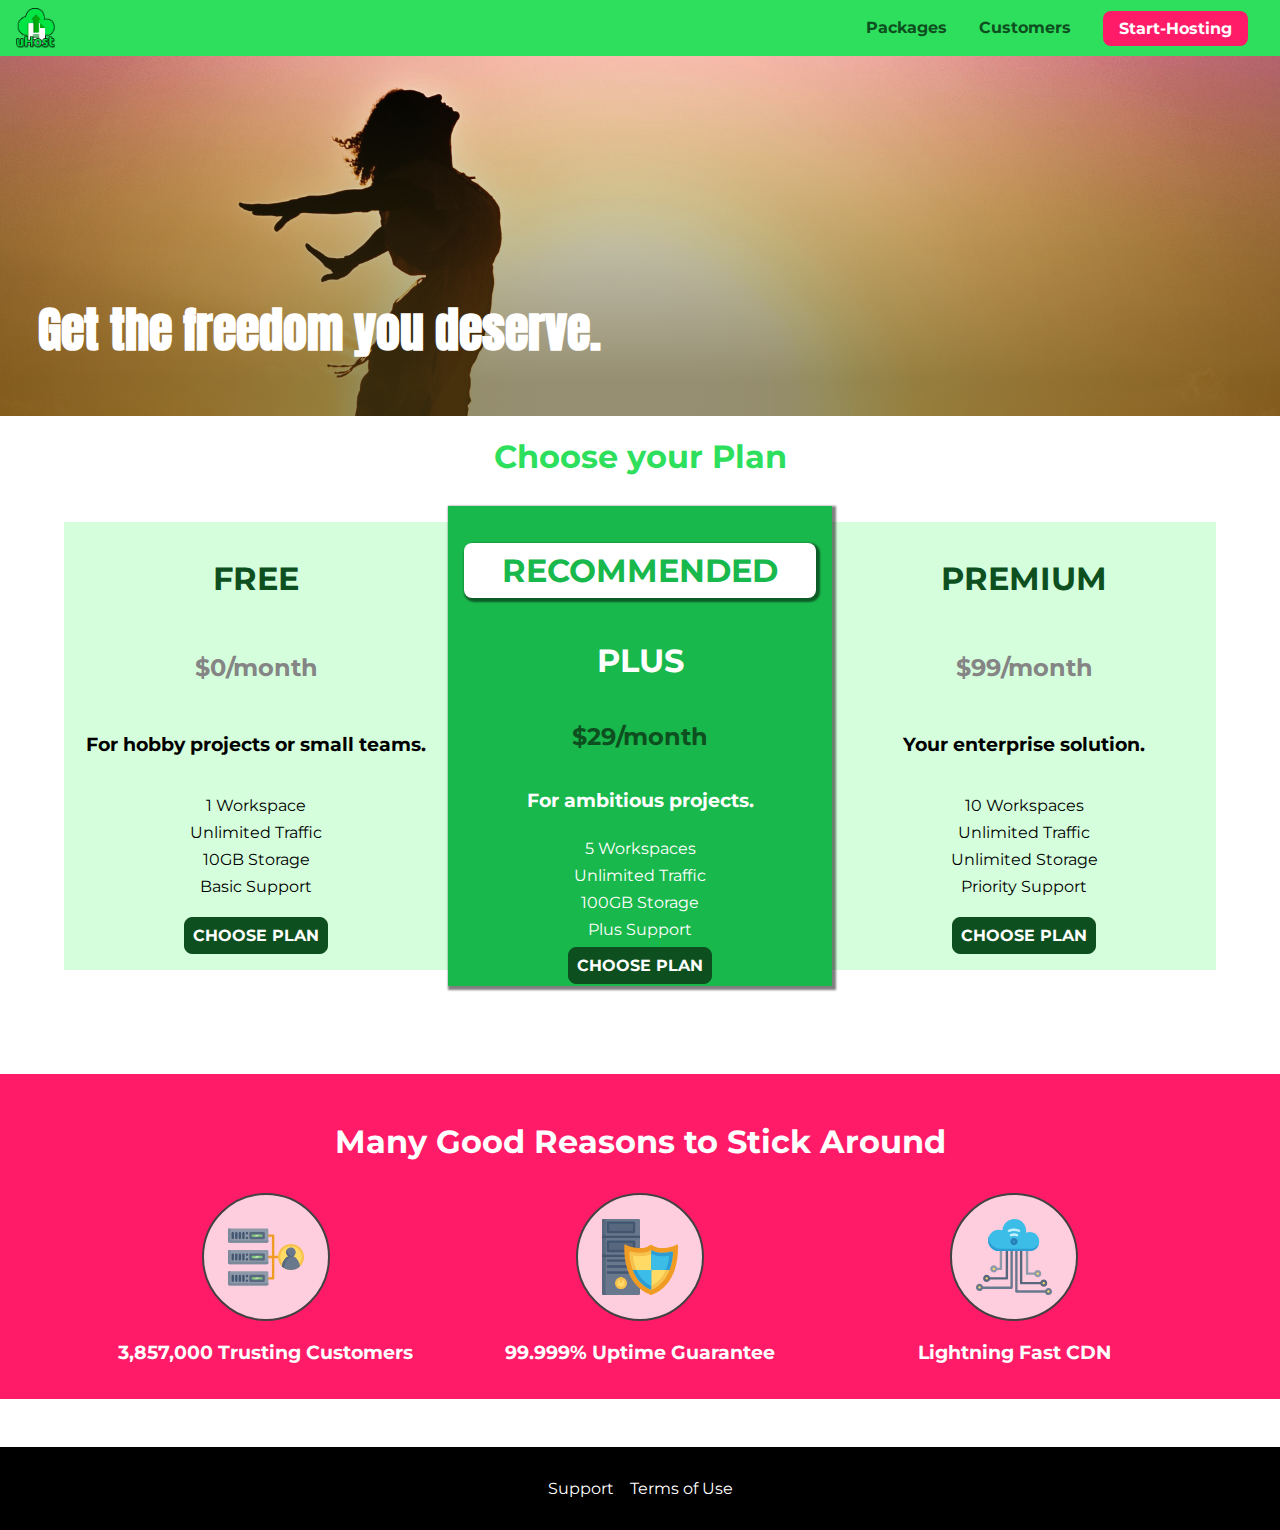
<file: index.html>
<!DOCTYPE html>
<html lang="en">

<head>
    <meta charset="UTF-8">
    <meta http-equiv="X-UA-Compatible" content="ie=edge">
    <meta name="viewport" content="width=device-width, initial-scale=1.0">
    <link rel="shortcut icon" href="favicon.png">
    <link rel="stylesheet" href="shared.css">
    <link rel="stylesheet" href="style.css">
    <title>uHost</title>
</head>

<body>
    <div class="backdrop"></div>
    <div class="modal">
        <h1 class="modal__title">Do you want to continue?</h1>
        <div class="modal__actions">
            <a href="start-hosting/index.html" class="modal__action">Yes!</a>
            <button class="modal__action modal__action--negative" type="button">No!</button>
        </div>
    </div>
    <header class="main-header">
        <div>
            <button class="toggle-button">
                <span class="toggle-button__bar"></span>
                <span class="toggle-button__bar"></span>
                <span class="toggle-button__bar"></span>
            </button>
            <a href="index.html" class="main-header__brand">
                <img src="images/uhost-icon.png" alt="uHost-logo">
            </a>
        </div>
        <nav class="main-nav">
            <ul class="main-nav__items">
                <li class="main-nav__item"><a href="packages/index.html">Packages</a></li>
                <li class="main-nav__item"><a href="customers/index.html">Customers</a></li>
                <li class="main-nav__item main-nav__item--cta"><a href="start-hosting/index.html">Start-Hosting</a></li>
            </ul>
        </nav>
    </header>
    <nav class="mobile-nav">
        <ul class="mobile-nav__items">
            <li class="mobile-nav__item">
                <a href="packages/index.html">Packages</a>
            </li>
            <li class="mobile-nav__item">
                <a href="customers/index.html">Customers</a>
            </li>
            <li class="mobile-nav__item mobile-nav__item--cta">
                <a href="start-hosting/index.html">Start Hosting</a>
            </li>
        </ul>
    </nav>
    <main>
        <section id="product-overview">
            <h1>Get the freedom you deserve.</h1>
        </section>
        <section class="plans">
            <h1 class="section-title">Choose your Plan</h1>
            <div class="plan__list">
                <article class="plan">
                    <h1 class="plan__title">FREE</h1>
                    <h2 class="plan__price">$0/month</h2>
                    <h3>For hobby projects or small teams.</h3>
                    <ul class="plan__features">
                        <li class="plan__feature">1 Workspace</li>
                        <li class="plan__feature">Unlimited Traffic</li>
                        <li class="plan__feature">10GB Storage</li>
                        <li class="plan__feature">Basic Support</li>
                    </ul>
                    <div>
                        <button class="button">CHOOSE PLAN</button>
                    </div>
                </article>
                <article class="plan plan--highlighted">
                    <h1 class="plan__annotation">RECOMMENDED</h1>
                    <h1 class="plan__title">PLUS</h1>
                    <h2 class="plan__price">$29/month</h2>
                    <h3>For ambitious projects.</h3>
                    <ul class="plan__features">
                        <li class="plan__feature">5 Workspaces</li>
                        <li class="plan__feature">Unlimited Traffic</li>
                        <li class="plan__feature">100GB Storage</li>
                        <li class="plan__feature">Plus Support</li>
                    </ul>
                    <div>
                        <button class="button">CHOOSE PLAN</button>
                    </div>
                </article>
                <article class="plan">
                    <h1 class="plan__title">PREMIUM</h1>
                    <h2 class="plan__price">$99/month</h2>
                    <h3>Your enterprise solution.</h3>
                    <ul class="plan__features">
                        <li class="plan__feature">10 Workspaces</li>
                        <li class="plan__feature">Unlimited Traffic</li>
                        <li class="plan__feature">Unlimited Storage</li>
                        <li class="plan__feature">Priority Support</li>
                    </ul>
                    <div>
                        <button class="button">CHOOSE PLAN</button>
                    </div>
                </article>
            </div>
        </section>
        <section id="key-features">
            <h1 class="section-title">Many Good Reasons to Stick Around</h1>
            <ul class="key-feature__list">
                <li class="key-feature">
                    <div class="key-feature__image">
                        <svg viewBox="0 0 512 512">
                            <path style="fill:#F09B24;"
                                d="M344,248h-32V112c0-4.418-3.582-8-8-8h-40c-4.418,0-8,3.582-8,8s3.582,8,8,8h32v128h-32  c-4.418,0-8,3.582-8,8s3.582,8,8,8h32v128h-32c-4.418,0-8,3.582-8,8s3.582,8,8,8h40c4.418,0,8-3.582,8-8V264h32c4.418,0,8-3.582,8-8  S348.418,248,344,248z" />
                            <path style="fill:#8E9AA9;"
                                d="M264,64H8c-4.418,0-8,3.582-8,8v80c0,4.418,3.582,8,8,8h256c4.418,0,8-3.582,8-8V72  C272,67.582,268.418,64,264,64z" />
                            <path style="fill:#7C899B;"
                                d="M24,144c-4.418,0-8-3.582-8-8V64H8c-4.418,0-8,3.582-8,8v80c0,4.418,3.582,8,8,8h256  c4.418,0,8-3.582,8-8v-8H24z" />
                            <rect x="152" y="96" style="fill:#B8E3A8;" width="88" height="32" />
                            <g>
                                <polygon style="fill:#7EC97D;" points="152,96 152,128 166,128 198,96  " />
                                <polygon style="fill:#7EC97D;" points="220,96 188,128 240,128 240,96  " />
                            </g>
                            <path style="fill:#56677E;"
                                d="M240,136h-88c-4.418,0-8-3.582-8-8V96c0-4.418,3.582-8,8-8h88c4.418,0,8,3.582,8,8v32  C248,132.418,244.418,136,240,136z M160,120h72v-16h-72V120z" />
                            <g>
                                <path style="fill:#435670;"
                                    d="M32,136c-4.418,0-8-3.582-8-8V96c0-4.418,3.582-8,8-8s8,3.582,8,8v32C40,132.418,36.418,136,32,136z   " />
                                <path style="fill:#435670;"
                                    d="M56,136c-4.418,0-8-3.582-8-8V96c0-4.418,3.582-8,8-8s8,3.582,8,8v32C64,132.418,60.418,136,56,136z   " />
                                <path style="fill:#435670;"
                                    d="M80,136c-4.418,0-8-3.582-8-8V96c0-4.418,3.582-8,8-8s8,3.582,8,8v32C88,132.418,84.418,136,80,136z   " />
                                <path style="fill:#435670;"
                                    d="M104,136c-4.418,0-8-3.582-8-8V96c0-4.418,3.582-8,8-8s8,3.582,8,8v32   C112,132.418,108.418,136,104,136z" />
                                <path style="fill:#435670;"
                                    d="M128,105c-4.418,0-8-3.582-8-8v-1c0-4.418,3.582-8,8-8s8,3.582,8,8v1   C136,101.418,132.418,105,128,105z" />
                                <path style="fill:#435670;"
                                    d="M128,136c-4.418,0-8-3.582-8-8v-1c0-4.418,3.582-8,8-8s8,3.582,8,8v1   C136,132.418,132.418,136,128,136z" />
                            </g>
                            <path style="fill:#8E9AA9;"
                                d="M264,208H8c-4.418,0-8,3.582-8,8v80c0,4.418,3.582,8,8,8h256c4.418,0,8-3.582,8-8v-80  C272,211.582,268.418,208,264,208z" />
                            <path style="fill:#7C899B;"
                                d="M24,288c-4.418,0-8-3.582-8-8v-72H8c-4.418,0-8,3.582-8,8v80c0,4.418,3.582,8,8,8h256  c4.418,0,8-3.582,8-8v-8H24z" />
                            <rect x="152" y="240" style="fill:#B8E3A8;" width="88" height="32" />
                            <g>
                                <polygon style="fill:#7EC97D;" points="152,240 152,272 166,272 198,240  " />
                                <polygon style="fill:#7EC97D;" points="220,240 188,272 240,272 240,240  " />
                            </g>
                            <path style="fill:#56677E;"
                                d="M240,280h-88c-4.418,0-8-3.582-8-8v-32c0-4.418,3.582-8,8-8h88c4.418,0,8,3.582,8,8v32  C248,276.418,244.418,280,240,280z M160,264h72v-16h-72V264z" />
                            <g>
                                <path style="fill:#435670;"
                                    d="M32,280c-4.418,0-8-3.582-8-8v-32c0-4.418,3.582-8,8-8s8,3.582,8,8v32C40,276.418,36.418,280,32,280   z" />
                                <path style="fill:#435670;"
                                    d="M56,280c-4.418,0-8-3.582-8-8v-32c0-4.418,3.582-8,8-8s8,3.582,8,8v32C64,276.418,60.418,280,56,280   z" />
                                <path style="fill:#435670;"
                                    d="M80,280c-4.418,0-8-3.582-8-8v-32c0-4.418,3.582-8,8-8s8,3.582,8,8v32C88,276.418,84.418,280,80,280   z" />
                                <path style="fill:#435670;"
                                    d="M104,280c-4.418,0-8-3.582-8-8v-32c0-4.418,3.582-8,8-8s8,3.582,8,8v32   C112,276.418,108.418,280,104,280z" />
                                <path style="fill:#435670;"
                                    d="M128,249c-4.418,0-8-3.582-8-8v-1c0-4.418,3.582-8,8-8s8,3.582,8,8v1   C136,245.418,132.418,249,128,249z" />
                                <path style="fill:#435670;"
                                    d="M128,280c-4.418,0-8-3.582-8-8v-1c0-4.418,3.582-8,8-8s8,3.582,8,8v1   C136,276.418,132.418,280,128,280z" />
                            </g>
                            <path style="fill:#8E9AA9;"
                                d="M264,352H8c-4.418,0-8,3.582-8,8v80c0,4.418,3.582,8,8,8h256c4.418,0,8-3.582,8-8v-80  C272,355.582,268.418,352,264,352z" />
                            <path style="fill:#7C899B;"
                                d="M24,432c-4.418,0-8-3.582-8-8v-72H8c-4.418,0-8,3.582-8,8v80c0,4.418,3.582,8,8,8h256  c4.418,0,8-3.582,8-8v-8H24z" />
                            <rect x="152" y="384" style="fill:#B8E3A8;" width="88" height="32" />
                            <g>
                                <polygon style="fill:#7EC97D;" points="152,384 152,416 166,416 198,384  " />
                                <polygon style="fill:#7EC97D;" points="220,384 188,416 240,416 240,384  " />
                            </g>
                            <path style="fill:#56677E;"
                                d="M240,424h-88c-4.418,0-8-3.582-8-8v-32c0-4.418,3.582-8,8-8h88c4.418,0,8,3.582,8,8v32  C248,420.418,244.418,424,240,424z M160,408h72v-16h-72V408z" />
                            <g>
                                <path style="fill:#435670;"
                                    d="M32,424c-4.418,0-8-3.582-8-8v-32c0-4.418,3.582-8,8-8s8,3.582,8,8v32C40,420.418,36.418,424,32,424   z" />
                                <path style="fill:#435670;"
                                    d="M56,424c-4.418,0-8-3.582-8-8v-32c0-4.418,3.582-8,8-8s8,3.582,8,8v32C64,420.418,60.418,424,56,424   z" />
                                <path style="fill:#435670;"
                                    d="M80,424c-4.418,0-8-3.582-8-8v-32c0-4.418,3.582-8,8-8s8,3.582,8,8v32C88,420.418,84.418,424,80,424   z" />
                                <path style="fill:#435670;"
                                    d="M104,424c-4.418,0-8-3.582-8-8v-32c0-4.418,3.582-8,8-8s8,3.582,8,8v32   C112,420.418,108.418,424,104,424z" />
                                <path style="fill:#435670;"
                                    d="M128,393c-4.418,0-8-3.582-8-8v-1c0-4.418,3.582-8,8-8s8,3.582,8,8v1   C136,389.418,132.418,393,128,393z" />
                                <path style="fill:#435670;"
                                    d="M128,424c-4.418,0-8-3.582-8-8v-1c0-4.418,3.582-8,8-8s8,3.582,8,8v1   C136,420.418,132.418,424,128,424z" />
                            </g>
                            <path style="fill:#F7C14D;"
                                d="M424,168c-48.523,0-88,39.477-88,88s39.477,88,88,88s88-39.477,88-88S472.523,168,424,168z" />
                            <path style="fill:#FFDB66;"
                                d="M424,184c-39.701,0-72,32.299-72,72s32.299,72,72,72s72-32.299,72-72S463.701,184,424,184z" />
                            <path style="fill:#69788D;"
                                d="M484.893,314.16C476.393,274.588,451.922,248,424,248s-52.393,26.588-60.893,66.16  c-0.605,2.82,0.354,5.749,2.511,7.664C381.731,336.124,402.465,344,424,344s42.269-7.876,58.381-22.176  C484.539,319.909,485.498,316.98,484.893,314.16z" />
                            <path style="fill:#56677E;"
                                d="M434.053,249.171C430.768,248.403,427.411,248,424,248c-27.922,0-52.393,26.588-60.893,66.16  c-0.605,2.82,0.354,5.749,2.511,7.664c3.383,3.002,6.979,5.703,10.734,8.125C384.904,286.243,407.373,255.378,434.053,249.171z" />
                            <path style="fill:#69788D;"
                                d="M424,192c-17.645,0-32,14.355-32,32s14.355,32,32,32s32-14.355,32-32S441.645,192,424,192z" />
                            <path style="fill:#56677E;"
                                d="M432,248c-17.645,0-32-14.355-32-32c0-6.783,2.128-13.076,5.742-18.258  C397.444,203.53,392,213.138,392,224c0,17.645,14.355,32,32,32c10.862,0,20.471-5.444,26.258-13.742  C445.076,245.872,438.783,248,432,248z" />

                        </svg>
                    </div>
                    <p class="key-feature__description">3,857,000 Trusting Customers</p>
                </li>
                <li class="key-feature">
                    <div class="key-feature__image">
                        <svg viewBox="0 0 512 512">
                            <path style="fill:#69788D;"
                                d="M248,0H8C3.582,0,0,3.582,0,8v496c0,4.418,3.582,8,8,8h240c4.418,0,8-3.582,8-8V8  C256,3.582,252.418,0,248,0z" />
                            <path style="fill:#56677E;"
                                d="M24,504V8c0-4.418,3.582-8,8-8H8C3.582,0,0,3.582,0,8v496c0,4.418,3.582,8,8,8h24  C27.582,512,24,508.418,24,504z" />
                            <g>
                                <rect x="0" y="112" style="fill:#435670;" width="256" height="16" />
                                <rect x="0" y="240" style="fill:#435670;" width="256" height="16" />
                            </g>
                            <path style="fill:#F7C14D;"
                                d="M128,392c-22.056,0-40,17.944-40,40s17.944,40,40,40s40-17.944,40-40S150.056,392,128,392z" />
                            <path style="fill:#FFDB66;"
                                d="M128,408c-13.233,0-24,10.767-24,24s10.767,24,24,24s24-10.767,24-24S141.233,408,128,408z" />
                            <path style="fill:#F7C14D;"
                                d="M128,392c-2.739,0-5.414,0.278-8,0.805V424c0,4.418,3.582,8,8,8c4.418,0,8-3.582,8-8v-31.195  C133.414,392.278,130.739,392,128,392z" />
                            <g>
                                <path style="fill:#435670;"
                                    d="M216,288H40c-4.418,0-8-3.582-8-8s3.582-8,8-8h176c4.418,0,8,3.582,8,8S220.418,288,216,288z" />
                                <path style="fill:#435670;"
                                    d="M216,328H40c-4.418,0-8-3.582-8-8s3.582-8,8-8h176c4.418,0,8,3.582,8,8S220.418,328,216,328z" />
                                <path style="fill:#435670;"
                                    d="M216,368H40c-4.418,0-8-3.582-8-8s3.582-8,8-8h176c4.418,0,8,3.582,8,8S220.418,368,216,368z" />
                                <path style="fill:#435670;"
                                    d="M216,16H40c-4.418,0-8,3.582-8,8v64c0,4.418,3.582,8,8,8h176c4.418,0,8-3.582,8-8V24   C224,19.582,220.418,16,216,16z" />
                            </g>
                            <rect x="48" y="32" style="fill:#56677E;" width="160" height="48" />
                            <path style="fill:#435670;"
                                d="M216,144H40c-4.418,0-8,3.582-8,8v64c0,4.418,3.582,8,8,8h176c4.418,0,8-3.582,8-8v-64  C224,147.582,220.418,144,216,144z" />
                            <rect x="48" y="160" style="fill:#56677E;" width="160" height="48" />
                            <path style="fill:#F09B24;"
                                d="M511.747,180.237c-0.194-6.537-8.107-10.107-13.135-5.894c-5.6,4.693-42.904,21.282-98.514,21.282  c-33.45,0-64.625-20.999-64.929-21.206c-2.9-1.991-6.764-1.85-9.512,0.346c-2.677,2.135-27.201,20.86-63.793,20.86  c-55.607,0-92.914-16.589-98.515-21.282c-5.028-4.211-12.941-0.645-13.135,5.894c-1.634,54.834,4.655,105.941,18.693,151.903  c12.096,39.604,29.759,74.047,52.497,102.373c27.538,34.304,62.743,59.882,104.66,76.045c3.069,1.918,6.757,1.921,9.83,0  c41.917-16.163,77.122-41.741,104.66-76.045c22.738-28.326,40.401-62.77,52.497-102.373  C507.092,286.179,513.381,235.071,511.747,180.237z" />
                            <path style="fill:#F7C14D;"
                                d="M476.21,221.226c-1.953-1.631-4.568-2.235-7.036-1.628c-21.686,5.327-44.926,8.028-69.075,8.028  c-25.926,0-49.633-8.975-64.955-16.504c-2.307-1.134-5.016-1.091-7.284,0.116c-14.059,7.477-36.919,16.388-65.994,16.388  c-24.153,0-47.394-2.701-69.075-8.028c-5.155-1.268-10.221,2.966-9.894,8.261c2.077,33.693,7.668,65.635,16.616,94.935  c22.774,74.565,66.139,126.334,128.888,153.868c2.032,0.891,4.397,0.891,6.43,0c61.777-27.107,104.716-78.876,127.62-153.868  c8.948-29.3,14.539-61.241,16.616-94.935C479.224,225.319,478.163,222.856,476.21,221.226z" />
                            <path style="fill:#FFDB66;"
                                d="M331.609,451.727c-52.604-25.289-89.304-70.987-109.144-135.944  c-6.532-21.39-11.162-44.336-13.82-68.447c17.133,2.852,34.952,4.291,53.22,4.291c29.394,0,53.376-7.793,69.978-15.561  c17.44,7.736,41.656,15.561,68.256,15.561c18.267,0,36.085-1.439,53.219-4.291c-2.659,24.112-7.288,47.06-13.82,68.448  C419.545,381.108,383.27,426.805,331.609,451.727z" />
                            <g>
                                <path style="fill:#2C9DD4;"
                                    d="M479.066,227.858c0.157-2.539-0.903-5.002-2.856-6.633s-4.568-2.235-7.036-1.628   c-21.686,5.327-44.926,8.028-69.075,8.028c-25.926,0-49.633-8.975-64.955-16.504c-1.057-0.52-2.2-0.78-3.345-0.806l-0.072,133.351   h123.601c2.556-6.746,4.933-13.702,7.123-20.874C471.398,293.493,476.989,261.552,479.066,227.858z" />
                                <path style="fill:#2C9DD4;"
                                    d="M206.658,343.667c24.153,63.42,65.028,108.108,121.743,132.995c1.031,0.452,2.147,0.673,3.263,0.666   l0.063-133.661H206.658z" />
                            </g>
                            <g>
                                <path style="fill:#3CBDE8;"
                                    d="M439.497,315.783c6.532-21.389,11.161-44.336,13.82-68.448c-17.134,2.852-34.952,4.291-53.219,4.291   c-26.6,0-50.815-7.824-68.256-15.561l-0.116,107.601h97.758C433.179,334.807,436.524,325.518,439.497,315.783z" />
                                <path style="fill:#3CBDE8;"
                                    d="M232.523,343.667c21.144,50.298,54.363,86.56,99.087,108.06l0.117-108.06H232.523z" />
                            </g>
                        </svg>
                    </div>
                    <p class="key-feature__description">99.999% Uptime Guarantee</p>
                </li>
                <li class="key-feature">
                    <div class="key-feature__image">
                        <svg viewBox="0 0 512 512">
                            <path style="fill:#8E9AA9;"
                                d="M168,200c-4.418,0-8,3.582-8,8v120h-17.376c-3.302-9.311-12.194-16-22.624-16  c-13.234,0-24,10.767-24,24s10.766,24,24,24c10.429,0,19.321-6.689,22.624-16H168c4.418,0,8-3.582,8-8V208  C176,203.582,172.418,200,168,200z" />
                            <path style="fill:#FFDB66;"
                                d="M120,328c-4.411,0-8,3.589-8,8s3.589,8,8,8s8-3.589,8-8S124.411,328,120,328z" />
                            <path style="fill:#56677E;"
                                d="M208,200c-4.418,0-8,3.582-8,8v184H94.624C91.322,382.689,82.43,376,72,376  c-13.234,0-24,10.767-24,24s10.766,24,24,24c10.429,0,19.321-6.689,22.624-16H208c4.418,0,8-3.582,8-8V208  C216,203.582,212.418,200,208,200z" />
                            <path style="fill:#FFDB66;"
                                d="M72,392c-4.411,0-8,3.589-8,8s3.589,8,8,8s8-3.589,8-8S76.411,392,72,392z" />
                            <path style="fill:#69788D;"
                                d="M240,208c-4.418,0-8,3.582-8,8v239H47.24c-2.671-10.34-12.078-18-23.24-18c-13.234,0-24,10.767-24,24  s10.766,24,24,24c9.666,0,18.009-5.747,21.809-14H240c4.418,0,8-3.582,8-8V216C248,211.582,244.418,208,240,208z" />
                            <path style="fill:#FFDB66;"
                                d="M24,453c-4.411,0-8,3.589-8,8s3.589,8,8,8s8-3.589,8-8S28.411,453,24,453z" />
                            <path style="fill:#69788D;"
                                d="M488,464c-10.429,0-19.321,6.689-22.624,16H280V208c0-4.418-3.582-8-8-8s-8,3.582-8,8v280  c0,4.418,3.582,8,8,8h193.376c3.302,9.311,12.194,16,22.624,16c13.234,0,24-10.767,24-24S501.234,464,488,464z" />
                            <path style="fill:#FFDB66;"
                                d="M488,480c-4.411,0-8,3.589-8,8s3.589,8,8,8s8-3.589,8-8S492.411,480,488,480z" />
                            <path style="fill:#56677E;"
                                d="M456,408c-10.429,0-19.321,6.689-22.624,16H312V208c0-4.418-3.582-8-8-8s-8,3.582-8,8v224  c0,4.418,3.582,8,8,8h129.376c3.302,9.311,12.194,16,22.624,16c13.234,0,24-10.767,24-24S469.234,408,456,408z" />
                            <path style="fill:#FFDB66;"
                                d="M456,424c-4.411,0-8,3.589-8,8s3.589,8,8,8s8-3.589,8-8S460.411,424,456,424z" />
                            <path style="fill:#8E9AA9;"
                                d="M416,344c-10.429,0-19.321,6.689-22.624,16H352V208c0-4.418-3.582-8-8-8s-8,3.582-8,8v160  c0,4.418,3.582,8,8,8h49.376c3.302,9.311,12.194,16,22.624,16c13.234,0,24-10.767,24-24S429.234,344,416,344z" />
                            <path style="fill:#FFDB66;"
                                d="M416,360c-4.411,0-8,3.589-8,8s3.589,8,8,8s8-3.589,8-8S420.411,360,416,360z" />
                            <path style="fill:#3CBDE8;"
                                d="M362,88c-8.741,0-17.231,1.751-25.06,5.085C337.646,88.797,338,84.43,338,80  c0-44.112-35.888-80-80-80c-42.823,0-77.895,33.816-79.909,76.149C170.393,73.415,162.244,72,154,72c-39.701,0-72,32.299-72,72  s32.299,72,72,72h208c35.29,0,64-28.71,64-64S397.29,88,362,88z" />
                            <path style="fill:#2C9DD4;"
                                d="M368,200H160c-39.701,0-72-32.299-72-72c0-5.863,0.721-11.559,2.05-17.019  C84.918,120.88,82,132.102,82,144c0,39.701,32.299,72,72,72h208c30.389,0,55.88-21.296,62.379-49.743  C413.565,186.327,392.352,200,368,200z" />
                            <path style="fill:#2A7DB5;"
                                d="M256,128c-13.234,0-24,10.767-24,24s10.766,24,24,24c13.233,0,24-10.767,24-24S269.233,128,256,128z" />
                            <path style="fill:#2C9DD4;"
                                d="M256,144c-4.411,0-8,3.589-8,8s3.589,8,8,8c4.411,0,8-3.589,8-8S260.411,144,256,144z" />
                            <g>
                                <path style="fill:#C5F1FA;"
                                    d="M221.755,87.695c-2.994,0-5.864-1.688-7.233-4.572c-1.894-3.991-0.194-8.763,3.798-10.657   C230.157,66.849,242.834,64,256,64c13.166,0,25.844,2.849,37.68,8.466c3.992,1.895,5.692,6.666,3.798,10.657   s-6.666,5.692-10.657,3.798C277.144,82.328,266.774,80,256,80c-10.774,0-21.144,2.328-30.821,6.921   C224.072,87.446,222.904,87.695,221.755,87.695z" />
                                <path style="fill:#C5F1FA;"
                                    d="M276.545,116.618c-1.148,0-2.316-0.249-3.424-0.774C267.745,113.293,261.985,112,256,112   c-5.985,0-11.745,1.293-17.121,3.844c-3.991,1.895-8.763,0.192-10.657-3.798c-1.894-3.992-0.193-8.764,3.798-10.657   C239.557,97.813,247.625,96,256,96c8.376,0,16.444,1.813,23.98,5.389c3.991,1.894,5.692,6.665,3.798,10.657   C282.41,114.93,279.539,116.618,276.545,116.618z" />
                            </g>

                        </svg>
                    </div>
                    <p class="key-feature__description">Lightning Fast CDN</p>
                </li>
            </ul>
        </section>
    </main>
    <footer class="main-footer">
        <nav>
            <ul class="main-footer__links">
                <li class="main-footer__link">
                    <a href="#">Support</a>
                </li>
                <li class="main-footer__link">
                    <a href="#">Terms of Use</a>
                </li>
            </ul>
        </nav>
    </footer>
    <script src="shared.js"></script>
</body>

</html>
</file>
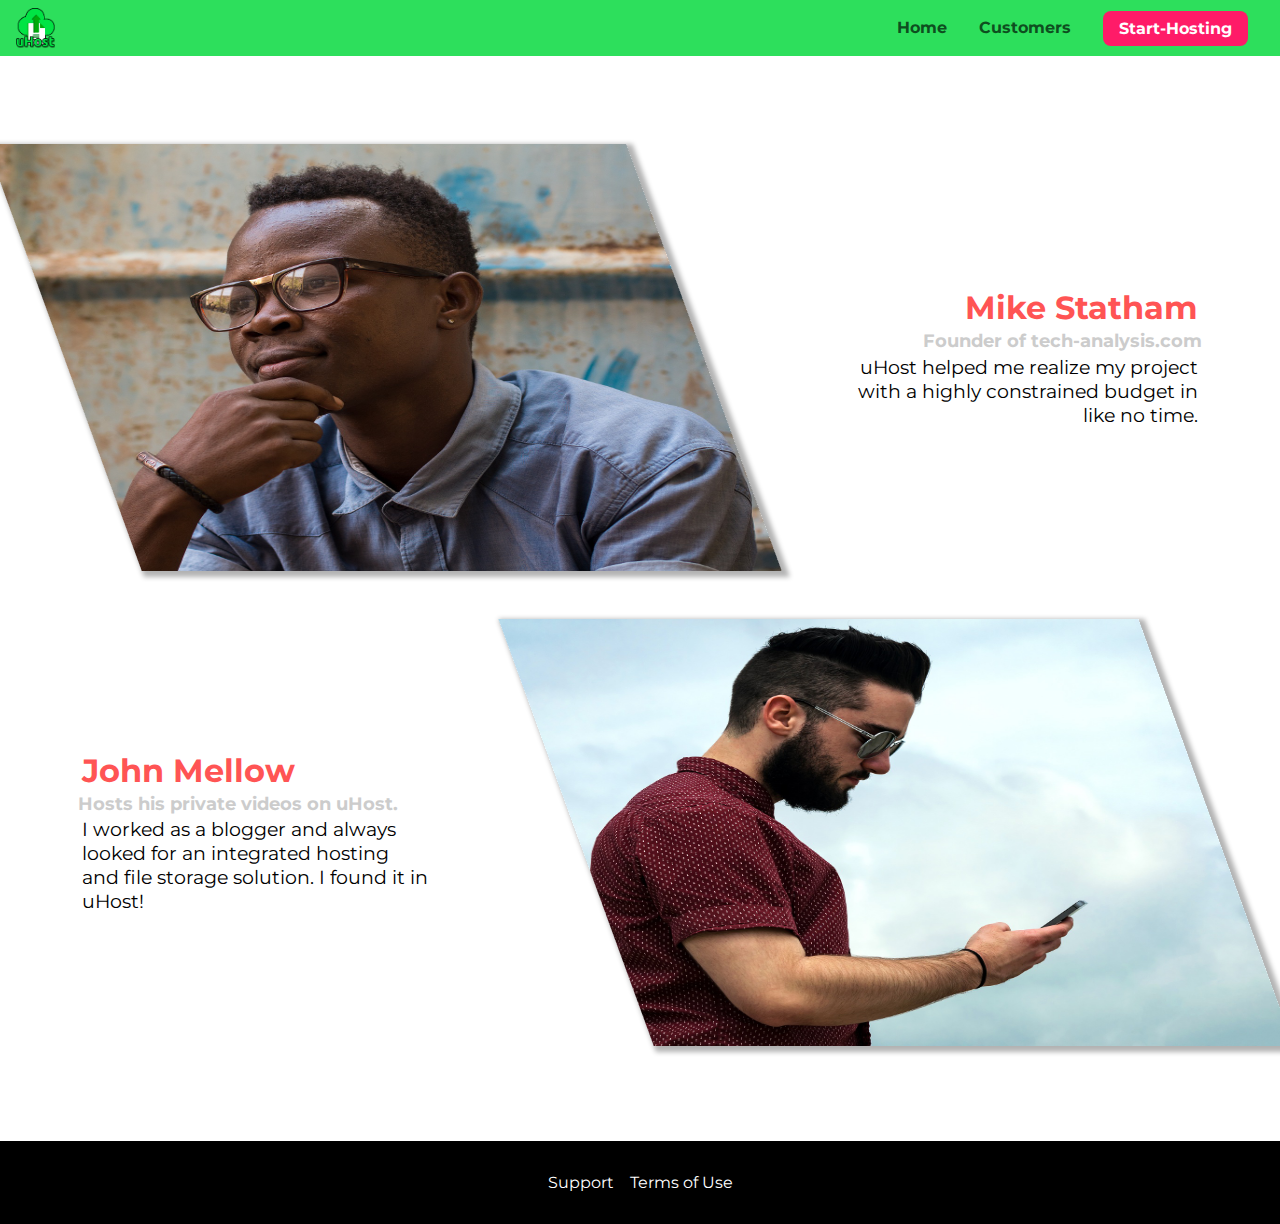
<file: customers/index.html>
<!DOCTYPE html>
<html lang="en">

<head>
    <meta charset="UTF-8">
    <meta name="viewport" content="width=device-width, initial-scale=1.0">
    <meta http-equiv="X-UA-Compatible" content="ie=edge">
    <title>uHost Customers</title>
    <link rel="shortcut icon" href="../favicon.png">
    <link rel="stylesheet" href="../shared.css">
    <link rel="stylesheet" href="customers.css">
</head>

<body>
    <div class="backdrop"></div>
    <header class="main-header">
        <div>
            <button class="toggle-button">
                <span class="toggle-button__bar"></span>
                <span class="toggle-button__bar"></span>
                <span class="toggle-button__bar"></span>
            </button>
            <a href="../index.html" class="main-header__brand">
                <img src="../images/uhost-icon.png" alt="uHost-logo" />
            </a>
        </div>
        <nav class="main-nav">
            <ul class="main-nav__items">
                <li class="main-nav__item"><a href="../index.html">Home</a></li>
                <li class="main-nav__item"><a href="index.html">Customers</a></li>
                <li class="main-nav__item main-nav__item--cta"><a href="../start-hosting/index.html">Start-Hosting</a>
                </li>
            </ul>
        </nav>
    </header>
    <nav class="mobile-nav">
        <ul class="mobile-nav__items">
            <li class="mobile-nav__item">
                <a href="../packages/index.html">Packages</a>
            </li>
            <li class="mobile-nav__item">
                <a href="index.html">Customers</a>
            </li>
            <li class="mobile-nav__item mobile-nav__item--cta">
                <a href="../start-hosting/index.html">Start Hosting</a>
            </li>
        </ul>
    </nav>
    <main>
        <div>
            <div class="testimonial" id="customer-1">
                <div class="testimonial__image-container">
                    <img src="../images/customer-1.jpg" alt="Mike Statham - Customer" class="testimonial__image">
                </div>
                <div class="testimonial__info">
                    <h1 class="testimonial__name">Mike Statham</h1>
                    <h2 class="testimonial__subtitle">Founder of
                        <a href="tech-analysis.com">tech-analysis.com</a>
                    </h2>
                    <p class="testimonial__text">uHost helped me realize my project with a highly constrained budget in
                        like no time.</p>
                </div>
            </div>
            <div class="testimonial" id="customer-2">

                <div class="testimonial__info">
                    <h1 class="testimonial__name">John Mellow</h1>
                    <h2 class="testimonial__subtitle">Hosts his private videos on uHost.
                    </h2>
                    <p class="testimonial__text">I worked as a blogger and always looked for an integrated hosting and
                        file storage solution. I found
                        it in uHost!
                    </p>
                </div>
                <div class="testimonial__image-container">
                    <img src="../images/customer-2.jpg" alt="John Mellow - Customer" class="testimonial__image">
                </div>
            </div>
        </div>
    </main>
    <footer class="main-footer">
        <nav>
            <ul class="main-footer__links">
                <li class="main-footer__link">
                    <a href="#">Support</a>
                </li>
                <li class="main-footer__link">
                    <a href="#">Terms of Use</a>
                </li>
            </ul>
        </nav>
    </footer>
    <script src="../shared.js"></script>
</body>

</html>
</file>
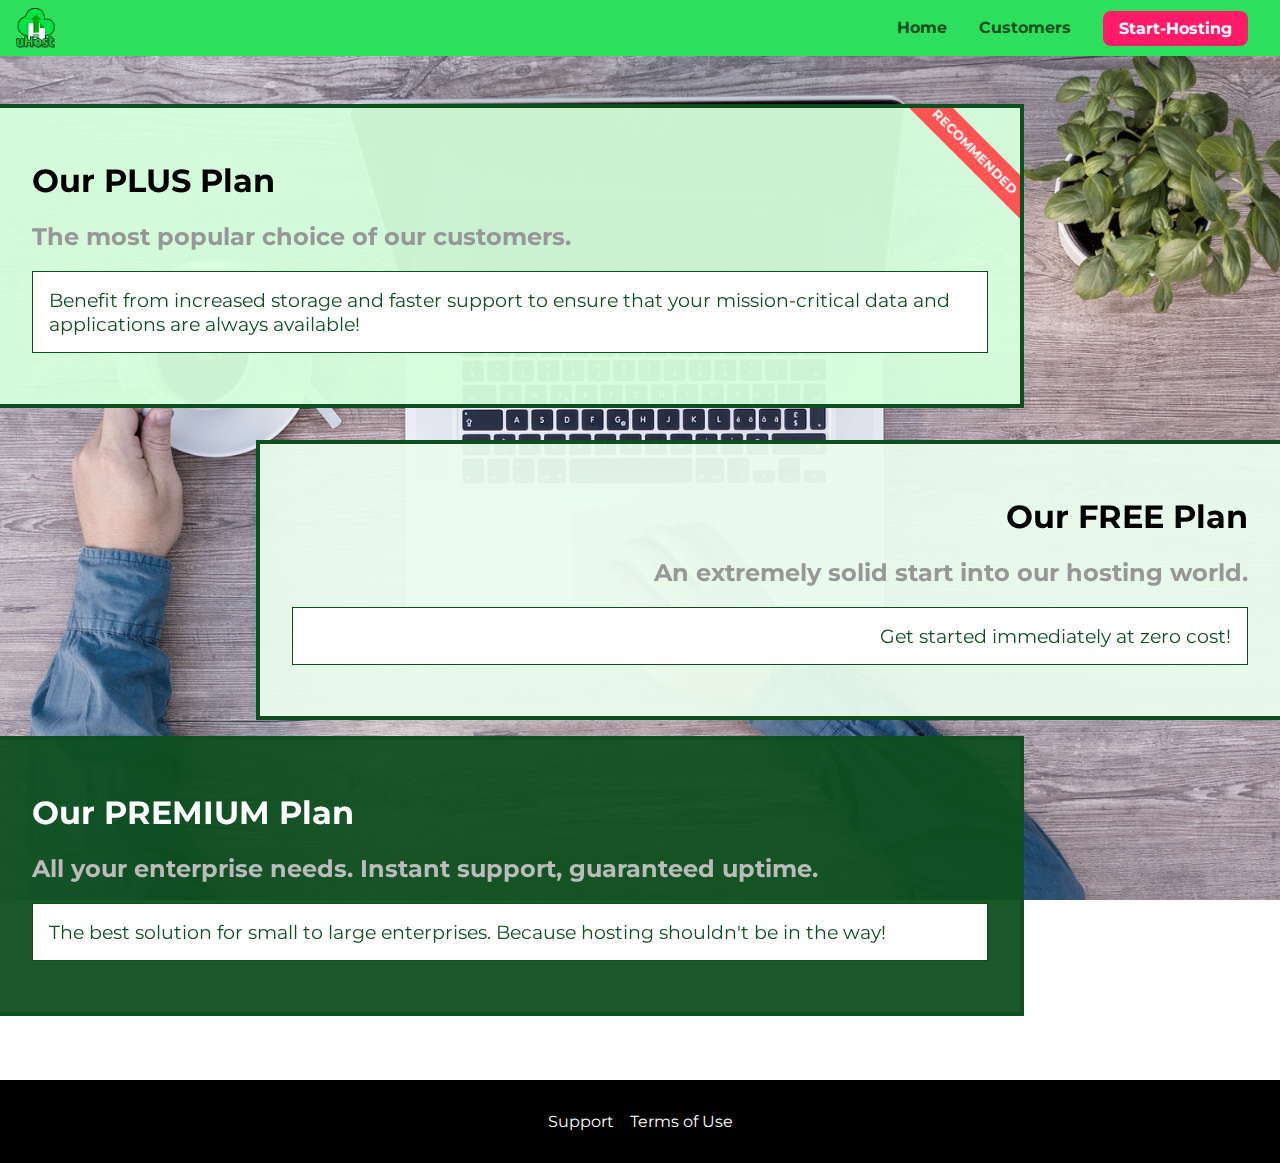
<file: packages/index.html>
<!DOCTYPE html>
<html lang="en">

<head>
    <meta charset="UTF-8">
    <meta http-equiv="X-UA-Compatible" content="ie=edge">
    <meta name="viewport" content="width=device-width, initial-scale=1.0">
    <link rel="shortcut icon" href="../favicon.png">
    <link href="https://fonts.googleapis.com/css2?family=Montserrat:wght@400;700&display=swap" rel="stylesheet">
    <link rel="stylesheet" href="../shared.css">
    <link rel="stylesheet" href="packages.css">
    <title>uHost</title>
</head>

<body>
    <div class="backdrop"></div>
    <div class="background"></div>
    <header class="main-header">
        <div>
            <button class="toggle-button">
                <span class="toggle-button__bar"></span>
                <span class="toggle-button__bar"></span>
                <span class="toggle-button__bar"></span>
            </button>
            <a href="../index.html" class="main-header__brand">
                <img src="../images/uhost-icon.png" alt="uHost-logo" />
            </a>
        </div>
        <nav class="main-nav">
            <ul class="main-nav__items">
                <li class="main-nav__item"><a href="../index.html">Home</a></li>
                <li class="main-nav__item"><a href="../customers/index.html">Customers</a></li>
                <li class="main-nav__item main-nav__item--cta"><a href="../start-hosting/index.html">Start-Hosting</a>
                </li>
            </ul>
        </nav>
    </header>
    <nav class="mobile-nav">
        <ul class="mobile-nav__items">
            <li class="mobile-nav__item">
                <a href="packages/index.html">Packages</a>
            </li>
            <li class="mobile-nav__item">
                <a href="../customers/index.html">Customers</a>
            </li>
            <li class="mobile-nav__item mobile-nav__item--cta">
                <a href="../start-hosting/index.html">Start Hosting</a>
            </li>
        </ul>
    </nav>
    <main>
        <section class="package" id="plus">
            <a href="#">
                <h1 class="package__title">Our PLUS Plan</h1>
                <h2 class="package__badge">RECOMMENDED</h2>
                <h2 class="package__subtitle">The most popular choice of our customers.</h2>
                <p class="package__info">Benefit from increased storage and faster support to ensure that your
                    mission-critical data and
                    applications
                    are always available!</p>
            </a>
        </section>
        <section class="package" id="free">
            <a href="#">
                <h1 class="package__title">Our FREE Plan</h1>
                <h2 class="package__subtitle">An extremely solid start into our hosting world.</h2>
                <p class="package__info">Get started immediately at zero cost!</p>
            </a>
        </section>
        <div class="clearFix"></div>
        <section class="package" id="premium">
            <a href="#">
                <h1 class="package__title">Our PREMIUM Plan</h1>
                <h2 class="package__subtitle">All your enterprise needs. Instant support, guaranteed uptime. </h2>
                <p class="package__info">The best solution for small to large enterprises. Because hosting shouldn't be
                    in the way!</p>
            </a>
        </section>
    </main>
    <footer class="main-footer">
        <nav>
            <ul class="main-footer__links">
                <li class="main-footer__link">
                    <a href="#">Support</a>
                </li>
                <li class="main-footer__link">
                    <a href="#">Terms of Use</a>
                </li>
            </ul>
        </nav>
    </footer>
    <script src="../shared.js"></script>
</body>

</html>
</file>
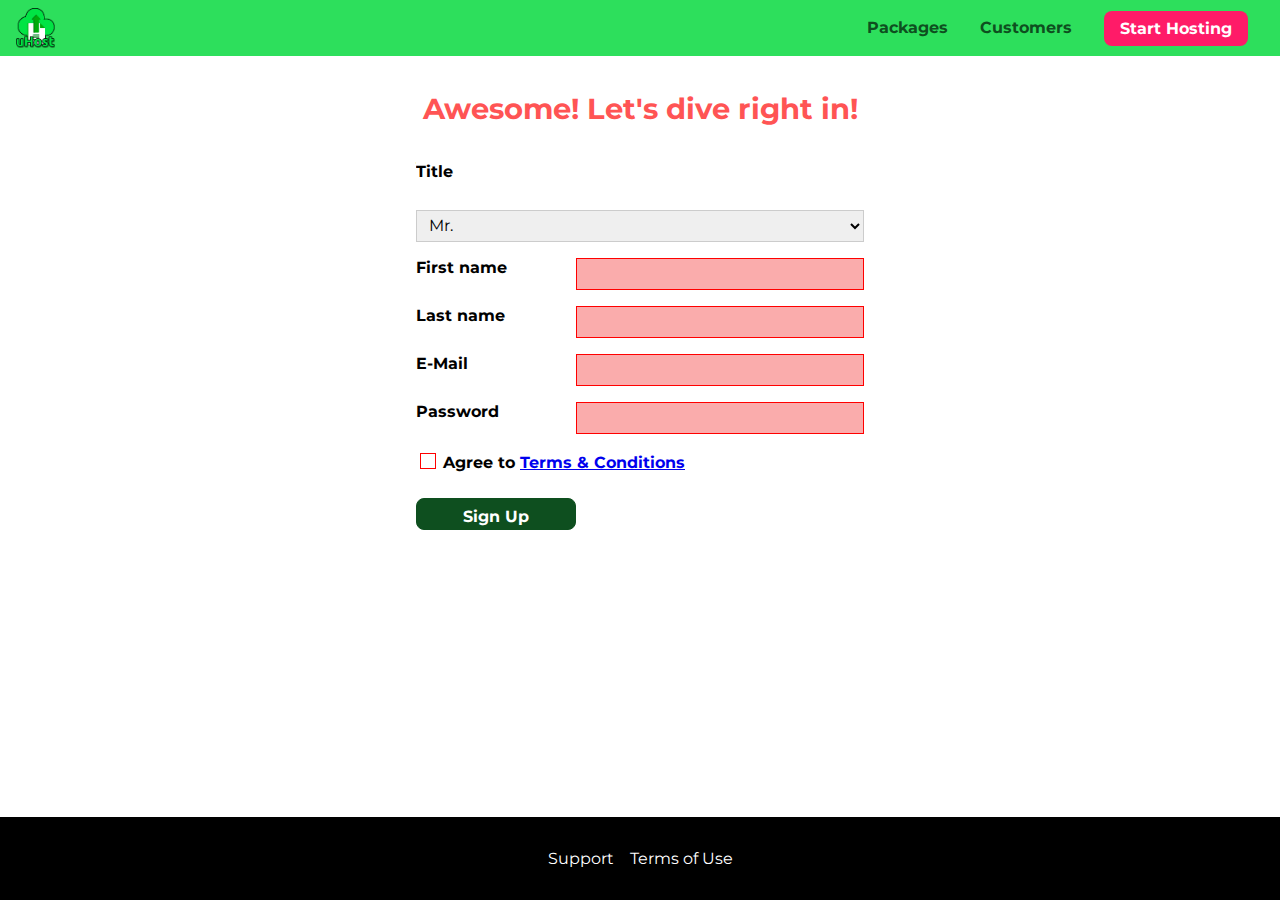
<file: start-hosting/index.html>
<!DOCTYPE html>
<html lang="en">

<head>
    <meta charset="UTF-8">
    <meta name="viewport" content="width=device-width, initial-scale=1.0">
    <meta http-equiv="X-UA-Compatible" content="ie=edge">
    <title>uHost Signup</title>
    <link rel="shortcut icon" href="../favicon.png">
    <link rel="stylesheet" href="../shared.css">
    <link rel="stylesheet" href="start-hosting.css">
</head>

<body>
    <div class="backdrop"></div>
    <header class="main-header">
        <div>
            <button class="toggle-button">
                <span class="toggle-button__bar"></span>
                <span class="toggle-button__bar"></span>
                <span class="toggle-button__bar"></span>
            </button>
            <a href="../index.html" class="main-header__brand">
                <img src="../images/uhost-icon.png" alt="uHost - Your favorite hosting company">
            </a>
        </div>
        <nav class="main-nav">
            <ul class="main-nav__items">
                <li class="main-nav__item">
                    <a href="../packages/index.html">Packages</a>
                </li>
                <li class="main-nav__item">
                    <a href="../customers/index.html">Customers</a>
                </li>
                <li class="main-nav__item main-nav__item--cta">
                    <a href="index.html">Start Hosting</a>
                </li>
            </ul>
        </nav>
    </header>
    <nav class="mobile-nav">
        <ul class="mobile-nav__items">
            <li class="mobile-nav__item">
                <a href="../packages/index.html">Packages</a>
            </li>
            <li class="mobile-nav__item">
                <a href="../customers/index.html">Customers</a>
            </li>
            <li class="mobile-nav__item mobile-nav__item--cta">
                <a href="index.html">Start Hosting</a>
            </li>
        </ul>
    </nav>
    <main class="signup-page">
        <h1 class="signup-title">Awesome! Let's dive right in!</h1>
        <form action="index.html" class="signup-form">
            <label for="title">Title</label>
            <select id="title">
                <option value="mr">Mr.</option>
                <option value="ms">Ms.</option>
            </select>
            <label for="first-name">First name</label>
            <input type="text" id="first-name" required>
            <label for="last-name">Last name</label>
            <input type="text" id="last-name" required>
            <label for="email">E-Mail</label>
            <input type="email" id="email" required>
            <label for="password">Password</label>
            <input type="password" id="password" required>
            <div class="signup-form__checkbox">
                <input type="checkbox" id="agree-terms" required>
                <label for="agree-terms">Agree to
                    <a href="#">Terms &amp; Conditions</a>
                </label>
            </div>
            <button type="submit" class="button">Sign Up</button>
        </form>
    </main>
    <footer class="main-footer">
        <nav>
            <ul class="main-footer__links">
                <li class="main-footer__link">
                    <a href="#">Support</a>
                </li>
                <li class="main-footer__link">
                    <a href="#">Terms of Use</a>
                </li>
            </ul>
        </nav>
    </footer>
    <script src="../shared.js"></script>
</body>

</html>
</file>
<file: shared.css>
@import url("https://fonts.googleapis.com/css?family=Roboto:100,400,900");
@import url("https://fonts.googleapis.com/css?family=Anton");
@import url("https://fonts.googleapis.com/css?family=Montserrat:400,700");

:root {
  --dark-green: #0e4f1f;
  --hishlighted-color: #ff1b68;
}

* {
  box-sizing: border-box;
}

html {
  height: 100%;
}

body {
  font-family: "Montserrat", sans-serif;
  margin: 0;
  padding-top: 3.5rem;
}

body::-webkit-scrollbar {
  width: 0;
}

@supports (display: grid) {
  body {
    display: grid;
    grid-template-rows: 3.5rem auto fit-content(8rem);
    grid-template-areas: "header" "main" "footer";
    height: 100%;
    padding-top: 0;
  }
}

main {
  /* min-height: calc(100vh - 3.5rem - 8rem); */
  /* grid-row: 2/3; */
  grid-area: main;
}

.backdrop {
  display: none;
  position: fixed;
  opacity: 0;
  top: 0;
  left: 0;
  z-index: 100;
  width: 100vw;
  height: 100vh;
  background: rgba(0, 0, 0, 0.5);
  transition: opacity 0.2s linear;
}

.main-header {
  width: 100%;
  position: fixed;
  top: 0;
  left: 0;
  background: #2ddf5c;
  padding: 0.5rem 1rem;
  z-index: 2;
  display: -webkit-box;
  display: -ms-flexbox;
  display: -webkit-flex;
  display: flex;
  justify-content: space-between;
  align-items: center;
}

/* .main-header > div {
    display: inline-block;
    vertical-align: middle;
  } */

.toggle-button {
  width: 3rem;
  background: transparent;
  border: none;
  cursor: pointer;
  padding-top: 0;
  padding-bottom: 0;
  vertical-align: middle;
}

.toggle-button:focus {
  outline: none;
}

.toggle-button__bar {
  width: 100%;
  height: 0.2rem;
  background: black;
  display: block;
  margin: 0.6rem 0;
}

.main-header__brand {
  color: #0e4f1f;
  text-decoration: none;
  font-weight: bold;
}

.main-header__brand img {
  height: 2.5rem;
  vertical-align: middle;
}

.main-nav {
  display: none;
}

.main-nav__items {
  margin: 0;
  padding: 0;
  list-style: none;
  display: flex;
}

.main-nav__item {
  /* display: inline-block; */
  margin: 0 1rem;
}

.main-nav__item a,
.mobile-nav__item a {
  text-decoration: none;
  color: var(--dark-green);
  font-weight: bold;
  padding: 0.2rem 0;
}

.main-nav__item a:hover,
.main-nav__item a:active {
  color: white;
  border-bottom: 5px solid white;
}

.main-nav__item--cta {
  animation: wiggle 200ms 3s 8 ease-out none;
}

.main-nav__item--cta a,
.mobile-nav__item--cta a {
  color: white;
  background: var(--hishlighted-color);
  padding: 0.5rem 1rem;
  border-radius: 8px;
}

.main-nav__item--cta a:hover,
.main-nav__item--cta a:active,
.mobile-nav__item--cta a:hover,
.mobile-nav__item--cta a:active {
  color: var(--hishlighted-color);
  background: white;
  border: none;
}

@media (min-width: 40rem) {
  .toggle-button {
    display: none;
  }

  .main-nav {
    /* display: inline-block;
      text-align: right;
      width: calc(100% - 44px);
      vertical-align: middle; */
    display: flex;
  }
}

.main-footer {
  background: black;
  padding: 2rem;
  margin-top: 3rem;
  /* grid-row: 3/4; */
  grid-area: footer;
}

.main-footer__links {
  list-style: none;
  margin: 0;
  padding: 0;
  text-align: center;
  display: flex;
  flex-direction: column;
  align-items: center;
}

.main-footer__link {
  margin: 0.5rem 0;
}

.main-footer__link a {
  color: white;
  text-decoration: none;
}

.main-footer__link a:hover,
.main-footer__link a:active {
  color: #ccc;
}

.mobile-nav {
  display: none;
  position: fixed;
  z-index: 101;
  top: 0;
  left: 0;
  background: white;
  width: 80%;
  height: 100vh;
}

.mobile-nav__items {
  width: 90%;
  height: 100%;
  list-style: none;
  margin: 0% auto;
  padding: 0;
  display: flex;
  justify-content: center;
  flex-direction: column;
  align-items: center;
}

.mobile-nav__item {
  margin: 1rem 0;
}

.mobile-nav__item a {
  font-size: 1.5rem;
}

.button {
  background: var(--dark-green, #0e4f1f);
  color: white;
  font: inherit;
  border: 1.5px solid var(--dark-green);
  padding: 0.5rem;
  border-radius: 8px;
  font-weight: bold;
  cursor: pointer;
}

.button:hover,
.button:active {
  background: white;
  color: var(--dark-green);
}

.button:focus {
  outline: none;
}

.button[disabled] {
  cursor: not-allowed;
  border: #a1a1a1;
  background: #ccc;
  color: #a1a1a1;
}

.open {
  display: block !important;
  opacity: 1 !important;
  transform: translateY(0) !important;
}

@media (min-width: 40rem) {
  .main-footer__link {
    margin: 0 0.5rem;
  }
  .main-footer__links {
    flex-direction: row;
    justify-content: center;
  }
}

@keyframes wiggle {
  0% {
    transform: rotateZ(0deg);
  }
  50% {
    transform: rotateZ(-10deg);
  }
  100% {
    transform: rotateZ(10deg);
  }
}
</file>
<file: style.css>
#product-overview {
  background: linear-gradient(to top, rgba(80, 68, 18, 0.6) 10%, transparent),
    url("images/freedom.jpg") center/cover no-repeat border-box, #ff1b68;
  /* background-image: url("freedom.jpg");
    background-size: cover;
    background-position: left 10% bottom 20%; */
  /* background-repeat: no-repeat;
    background-origin: border-box;
    background-clip: border-box; */
  /* background-image: linear-gradient(180deg, red 70%, blue 60%, rgba(0,0,0,0.5)); */
  /* background-image: radial-gradient(ellipse farthest-corner at 20% 50%, red, blue 70%, green); */
  width: 100vw;
  height: 33vh;
  /* border: 5px dashed red; */
  position: relative;
}

#product-overview h1 {
  color: white;
  font-family: "Anton", sans-serif;
  position: absolute;
  bottom: 5%;
  left: 3%;
  font-size: 1.6rem;
}

@media (min-width: 40rem) and (min-height: 40rem) {
  #product-overview {
    height: 40vh;
    background-position: 50% 25%;
  }

  #product-overview h1 {
    font-size: 3rem;
  }
}

.section-title {
  color: #2ddf5c;
  text-align: center;
}

.plan {
  background: #d5ffdc;
  text-align: center;
  padding: 1rem;
  margin: 0.5rem 0;
  width: 100%;
}

.plan--highlighted {
  background: #19b84c;
  color: white;
}

.plan__annotation {
  background: white;
  color: #19b84c;
  padding: 0.5rem;
  box-shadow: 2px 2px 2px 2px rgba(0, 0, 0, 0.5);
  border-radius: 8px;
}

.plan__title {
  color: #0e4f1f;
}

.plan__price {
  color: #858585;
}

.plan--highlighted .plan__title {
  color: white;
}

.plan--highlighted .plan__price {
  color: #0e4f1f;
}

.plan__features {
  list-style: none;
  margin: 0;
  padding: 0;
}

.plan__feature {
  margin: 0.5rem 0;
}

@media (min-width: 40rem) {
  .plan__list {
    width: 100%;
    display: flex;
    justify-content: center;
    align-items: center;
  }

  .plan {
    width: 30%;
    min-width: 13rem;
    max-width: 25rem;
    display: flex;
    flex-direction: column;
    justify-content: space-between;
    height: 28rem;
  }

  .plan--highlighted {
    box-shadow: 2px 2px 2px 2px rgba(0, 0, 0, 0.5);
    height: 30rem;
    z-index: 1;
  }
}

#key-features {
  background: #ff1b68;
  margin-top: 5rem;
  padding: 1rem;
}

#key-features .section-title {
  color: white;
  margin: 2rem;
}

.key-feature__list {
  list-style: none;
  margin: 0;
  padding: 0;
  text-align: center;
}

.key-feature__image {
  background: #ffcede;
  width: 128px;
  height: 128px;
  border: 2px solid #424242;
  border-radius: 50%;
  margin: auto;
  padding: 1.5rem;
}

.key-feature__description {
  text-align: center;
  font-weight: bold;
  color: white;
  font-size: 1.2rem;
}

@media (min-width: 40rem) {
  .key-feature {
    width: 30%;
    max-width: 25rem;
  }
  .key-feature__list {
    display: flex;
    justify-content: center;
  }
}

/* h1 {
    font-family: sans-serif;
} */

.modal {
  position: fixed;
  /* display: none; */
  opacity: 0;
  transform: translateY(-30rem);
  transition: opacity 200ms ease-out,
    transform 500ms cubic-bezier(0.32, 0, 0.67, 0);
  z-index: 200;
  top: 20%;
  left: 30%;
  width: 40%;
  background: white;
  padding: 1rem;
  border: 1px solid #ccc;
  box-shadow: 1px 1px 1px rgba(0, 0, 0, 0.5);
}

.modal__title {
  text-align: center;
  margin: 0 0 1rem 0;
}

.modal__actions {
  text-align: center;
}

.modal__action {
  border: 1px solid #0e4f1f;
  background: #0e4f1f;
  text-decoration: none;
  color: white;
  font: inherit;
  padding: 0.5rem 1rem;
  cursor: pointer;
}

.modal__action:hover,
.modal__action:active {
  background: #2ddf5c;
  border-color: #2ddf5c;
}

.modal__action--negative {
  background: red;
  border-color: red;
}

.modal__action--negative:hover,
.modal__action--negative:active {
  background: #ff5454;
  border-color: #ff5454;
}
</file>
<file: customers/customers.css>
main {
  padding-top: 2.5rem;
}

.testimonial {
  font-size: 1.2rem;
}

/*.testimonial__list {
    width: 80%;
    margin: auto;
  }*/

.testimonial__image-container {
  width: 60%;
  max-width: 40rem;
  box-shadow: 3px 3px 5px 3px rgba(0, 0, 0, 0.3);
  transform: skewX(20deg);
  overflow: hidden;
}

#customer-1:hover .testimonial__image-container {
  animation: flip-customer 1s ease-out forwards;
}

.testimonial__image {
  width: 100%;
  vertical-align: top;
  transform: skewX(-20deg) scaleX(1.4);
}

.testimonial__info {
  text-align: right;
  padding: 0.9rem;
}

#customer-2.testimonial {
  text-align: right;
}

#customer-2 .testimonial__info {
  text-align: left;
}

.testimonial__name {
  margin: 0.2rem;
  color: #ff5454;
  font-size: 2rem;
}

.testimonial__subtitle {
  margin: 0;
  font-size: 1.1rem;
  color: #ccc;
}

.testimonial__subtitle a {
  color: inherit;
  text-decoration: none;
}

.testimonial__subtitle a:hover,
.testimonial__subtitle a:active {
  color: #7a7a7a;
}

.testimonial__text {
  margin: 0.2rem;
}

@media (min-width: 40rem) {
  .testimonial {
    margin: 3rem auto;
    max-width: 1500px;
    display: flex;
    align-items: center;
    justify-content: space-around;
  }

  .testimonial__image-container {
    width: 66%;
  }

  .testimonial__info {
    width: 30%;
  }
}

@keyframes flip-customer {
  0% {
    transform: rotateY(0) skew(20deg);
  }
  50% {
    transform: rotateY(160deg) skew(20deg);
  }
  100% {
    transform: rotateY(360deg) skew(20deg);
  }
}
</file>
<file: packages/packages.css>
@font-face {
  font-family: "AnonymousPro";
  src: url("anonymousPro-Regular.ttf") format("truetype");
}

@font-face {
  font-family: "AnonymousPro";
  src: url("anonymousPro-Bold.ttf");
  font-weight: 700;
}

main {
  padding-top: 2rem;
}

.background {
  background: url("../images/plans-background.jpg") center/cover;
  filter: grayscale(40%);
  width: 100vw;
  height: 100vh;
  position: fixed;
  z-index: -1;
}

.package {
  width: 80%;
  margin: 1rem 0;
  border: 4px solid #0e4f1f;
  border-left: none;
  position: relative;
  overflow: hidden;
}

.package:hover,
.package:active {
  box-shadow: 2px 2px 4px rgba(0, 0, 0, 0.5);
  border-color: #ff5454;
  /* border-color: #ff5454 !important; */
}

.package a {
  text-decoration: none;
  color: inherit;
  display: block;
  padding: 2rem;
}

.package__badge {
  position: absolute;
  top: 0;
  right: 0;
  margin: 0rem;
  font-size: 0.8rem;
  color: white;
  background: #ff5454;
  padding: 0.5rem;
  transform: rotate(45deg) translate(3.5rem, -1rem);
  width: 12rem;
  text-align: center;
}

.package__subtitle {
  color: #979797;
}

.package__info {
  padding: 1rem;
  border: 1px solid #0e4f1f;
  color: #0e4f1f;
  background: white;
  font-size: 1.2rem;
  /* font-style font-variant font-weight font-size/line-height font-family*/
}

.clearfix {
  clear: both;
}

#plus {
  background: rgba(213, 255, 220, 0.95);
}

#free {
  background: rgba(234, 252, 237, 0.95);
  float: right;
  border-right: none;
  border-left: 4px solid #0e4f1f;
  text-align: right;
}

#free:hover,
#free:active {
  border-left-color: #ff5454;
}

#premium {
  background: rgba(14, 79, 31, 0.95);
}

#premium .package__title {
  color: white;
}

#premium .package__subtitle {
  color: #bbb;
}

@media (min-width: 40rem) {
  main {
    max-width: 1500px;
    margin-left: auto;
    margin-right: auto;
  }
}

@media (min-width: 1500px) {
  .package {
    border-left: 4px solid #0e4f1f;
  }

  #free {
    border-right: 4px solid #0e4f1f;
  }

  #free:hover,
  #free:active {
    border-right-color: #ff5454;
  }
}
</file>
<file: start-hosting/start-hosting.css>
main {
  padding-top: 1rem;
}

.signup-title {
  text-align: center;
  font-size: 1.8rem;
  color: #ff5454;
}

.signup-form {
  padding: 1rem;
  display: grid;
  grid-auto-rows: 2rem;
  grid-row-gap: 0.5rem;
}

.signup-form label {
  font-weight: bold;
}

.signup-form label,
.signup-form input,
.signup-form select {
  display: block;
  width: 100%;
}

/* .signup-form input[type="checkbox"] */
.signup-form input[id*="terms"],
.signup-form input[id*="terms"] + label {
  display: inline-block;
  width: auto;
  vertical-align: bottom;
}

.signup-form input:not([type="checkbox"]),
.signup-form select {
  border: 1px solid #ccc;
  padding: 0.2rem 0.5rem;
  font: inherit;
}

.signup-form input:focus,
.signup-form select:focus {
  outline: none;
  background: #d8f3df;
  border-color: #2ddf5c;
}

.signup-form input[type="checkbox"] {
  border: 1px solid #ccc;
  background: white;
  width: 1rem;
  height: 1rem;
  -webkit-appearance: none;
  -moz-appearance: none;
  appearance: none;
}

.signup-form input[type="checkbox"]:checked {
  background: #2ddf5c;
  border: #0e4f1f;
}

.signup-form input.invalid,
.signup-form select.invalid,
.signup-form :invalid {
  border-color: red !important;
  background: #faacac;
}

.signup-form button[type="submit"] {
  display: block;
}

@media (min-width: 40rem) {
  .signup-form {
    margin: auto;
    width: 30rem;
    grid-template-columns: 10rem auto;
    grid-row-gap: 1rem;
  }

  .signup-form [id="title"] {
    grid-column: 2 span;
  }

  .signup-form__checkbox {
    grid-column: span 2;
  }
}
</file>
